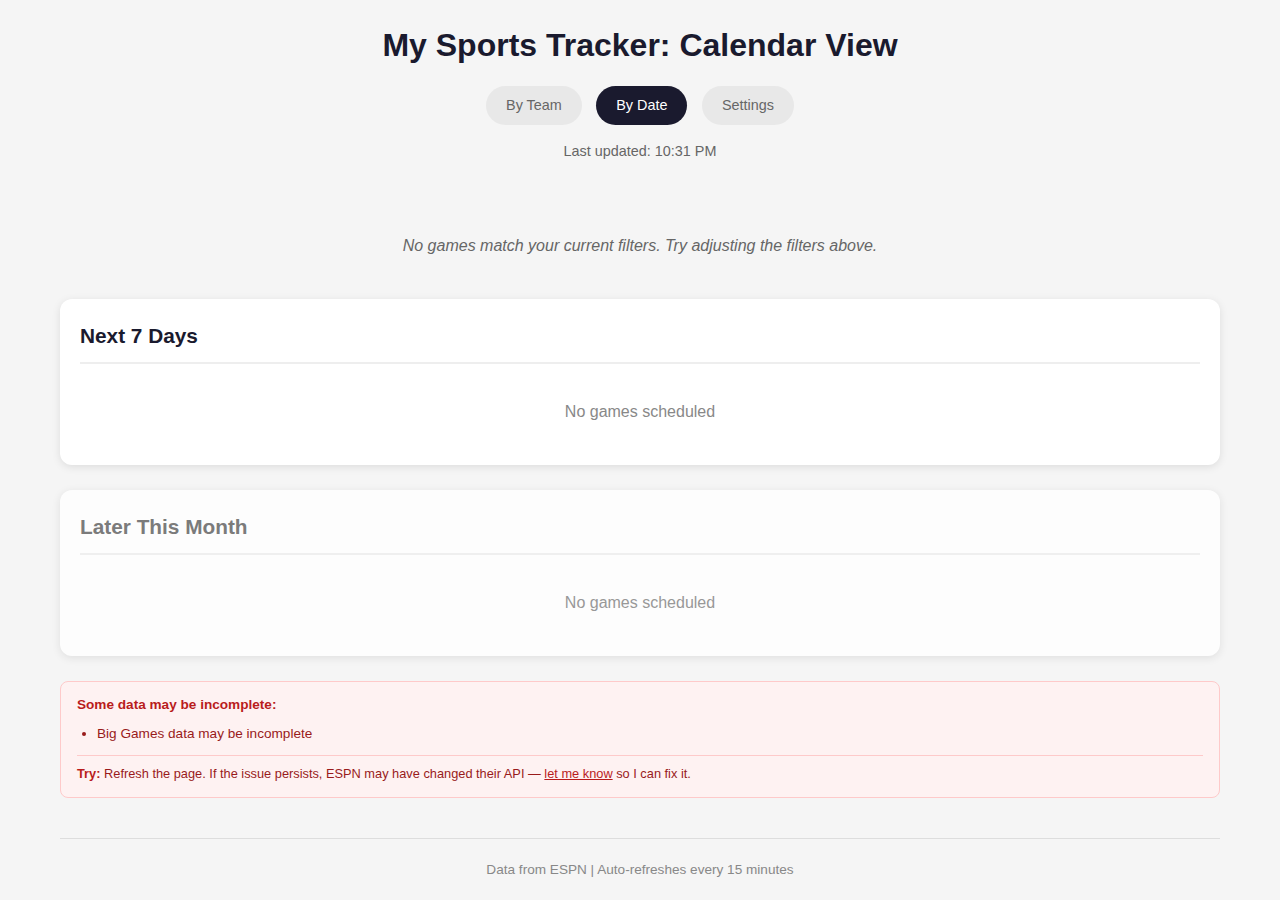
<file: calendar.html>
<!DOCTYPE html>
<html lang="en">
<head>
    <meta charset="UTF-8">
    <meta name="viewport" content="width=device-width, initial-scale=1.0">
    <title>My Sports Tracker: Calendar View</title>
    <link rel="stylesheet" href="styles.css">
</head>
<body>
    <div id="refresh-indicator" class="refresh-indicator" style="display: none;">
        Refreshing...
    </div>
    <header>
        <h1>My Sports Tracker: Calendar View</h1>
        <nav class="page-nav">
            <a href="index.html">By Team</a>
            <a href="calendar.html" class="active">By Date</a>
            <a href="settings.html">Settings</a>
        </nav>
        <p class="last-updated">Last updated: <span id="update-time">Loading...</span></p>
    </header>

    <main id="calendar">
        <p class="loading">Loading schedules...</p>
    </main>

    <footer>
        <p>Data from ESPN | Auto-refreshes every 15 minutes</p>
    </footer>

    <script src="shared.js"></script>
    <script src="calendar.js"></script>
</body>
</html>
</file>
<file: styles.css>
/* Reset and base styles */
* {
    box-sizing: border-box;
    margin: 0;
    padding: 0;
}

body {
    font-family: -apple-system, BlinkMacSystemFont, 'Segoe UI', Roboto, sans-serif;
    background-color: #f5f5f5;
    color: #333;
    line-height: 1.6;
    padding: 20px;
    max-width: 1200px;
    margin: 0 auto;
}

/* Header */
header {
    text-align: center;
    margin-bottom: 30px;
}

header h1 {
    font-size: 2rem;
    color: #1a1a2e;
    margin-bottom: 5px;
}

.last-updated {
    color: #666;
    font-size: 0.9rem;
}

.refresh-btn {
    padding: 4px 12px;
    margin-left: 10px;
    background: #007bff;
    color: white;
    border: none;
    border-radius: 4px;
    cursor: pointer;
    font-size: 0.85rem;
}

.refresh-btn:hover {
    background: #0056b3;
}

.refresh-btn:active {
    background: #004085;
}

.share-btn {
    padding: 4px 12px;
    margin-left: 5px;
    background: #28a745;
    color: white;
    border: none;
    border-radius: 4px;
    cursor: pointer;
    font-size: 0.85rem;
}

.share-btn:hover {
    background: #218838;
}

.share-btn:active {
    background: #1e7e34;
}

.watch-party-banner {
    background: #fff3cd;
    border: 1px solid #ffc107;
    border-radius: 4px;
    padding: 10px 15px;
    margin-bottom: 20px;
    text-align: center;
    font-size: 0.9rem;
}

.watch-party-banner a {
    color: #007bff;
    margin-left: 10px;
}

/* Watch party mode - disabled states */
.watch-party-mode input:disabled {
    opacity: 0.5;
    cursor: not-allowed;
}

.watch-party-mode .category-toggle {
    opacity: 0.7;
}

.watch-party-disabled {
    opacity: 0.5;
    cursor: not-allowed;
}

.watch-party-disabled input {
    cursor: not-allowed;
}

.watch-party-team {
    background: #f8f9fa;
}

/* Team category hover tooltips */
.team-name-hover {
    position: relative;
    cursor: help;
    border-bottom: 1px dotted currentColor;
}

.team-name-hover::after {
    content: attr(data-category);
    position: absolute;
    bottom: 100%;
    left: 50%;
    transform: translateX(-50%);
    background: #333;
    color: white;
    padding: 4px 8px;
    border-radius: 4px;
    font-size: 12px;
    white-space: nowrap;
    opacity: 0;
    pointer-events: none;
    transition: opacity 0.2s;
    z-index: 100;
}

.team-name-hover:hover::after {
    opacity: 1;
}

/* Main content - default grid */
main {
    display: grid;
    grid-template-columns: repeat(auto-fit, minmax(300px, 1fr));
    gap: 20px;
}

/* By Team page layout - two columns for teams, one column for big games */
#schedules {
    display: grid;
    grid-template-columns: 2fr 1fr;
    gap: 20px;
}

.teams-column {
    display: grid;
    grid-template-columns: repeat(2, 1fr);
    gap: 20px;
    align-content: start;
    align-self: start;
}

/* Column section headers */
.column-header {
    font-style: italic;
    font-weight: 400;
    font-size: 1.1rem;
    color: #666;
    text-align: center;
    margin: 0 0 15px 0;
    grid-column: 1 / -1;  /* Span all columns in teams grid */
}

.big-games-column {
    position: sticky;
    top: 20px;
    align-self: start;
    max-height: calc(100vh - 120px);
    overflow-y: auto;
}

.big-games-column .big-games-card {
    /* Reset any dynamic spanning when in the dedicated column */
    grid-column: auto;
}

/* Responsive: stack columns on smaller screens */
@media (max-width: 900px) {
    #schedules {
        grid-template-columns: 1fr;
    }

    .teams-column {
        grid-template-columns: repeat(auto-fit, minmax(280px, 1fr));
    }

    .big-games-column {
        position: static;
        max-height: none;
        overflow-y: visible;
    }
}

.loading {
    text-align: center;
    color: #666;
    font-size: 1.2rem;
    grid-column: 1 / -1;
}

/* Team cards */
.team-card {
    background: white;
    border-radius: 12px;
    box-shadow: 0 2px 8px rgba(0,0,0,0.1);
    overflow: hidden;
}

.team-header {
    padding: 15px 20px;
    color: white;
    font-weight: bold;
    font-size: 1.1rem;
    display: flex;
    align-items: center;
    gap: 12px;
}

.team-logo {
    width: 40px;
    height: 40px;
    object-fit: contain;
    background: white;
    border-radius: 6px;
    padding: 4px;
}

.team-name {
    flex: 1;
}

/* League colors */
.team-header.nfl { background: #013369; }
.team-header.mlb { background: #002D72; }
.team-header.nhl { background: #000000; }
.team-header.nba { background: #1d428a; }
.team-header.premier-league { background: #3D195B; }
.team-header.champions-league { background: #0d1541; }
.team-header.fa-cup { background: #e30613; }
.team-header.league-cup { background: #00a651; }

/* Game list */
.games-list {
    padding: 10px 0;
}

.game {
    padding: 12px 20px;
    border-bottom: 1px solid #eee;
}

.game:last-child {
    border-bottom: none;
}

.game-date {
    font-weight: 600;
    color: #1a1a2e;
    margin-bottom: 3px;
}

.game-matchup {
    color: #444;
    margin-bottom: 3px;
    display: flex;
    align-items: center;
    gap: 6px;
}

.opponent-logo {
    width: 24px;
    height: 24px;
    object-fit: contain;
}

.game-details {
    font-size: 0.85rem;
    color: #666;
}

.game-channel {
    display: inline-block;
    background: #e8e8e8;
    padding: 2px 8px;
    border-radius: 4px;
    font-size: 0.8rem;
    margin-top: 5px;
}

.no-games {
    padding: 20px;
    text-align: center;
    color: #888;
}

/* Completed game styling */
.game.completed {
    opacity: 0.6;
}

.game-score {
    font-weight: bold;
    color: #333;
}

.game-result.win {
    color: #28a745;
}

.game-result.loss {
    color: #dc3545;
}

/* Season labels (Spring Training, Preseason, Playoffs) */
.season-label {
    display: inline-block;
    background: #888;
    color: white;
    padding: 1px 6px;
    border-radius: 3px;
    font-size: 0.7rem;
    font-weight: 600;
    margin-left: 8px;
    vertical-align: middle;
}

/* Preseason/Spring Training games - subtle styling */
.game.preseason {
    background: #f5f5f5;
    border-left: 3px solid #aaa;
}

/* Navigation */
.page-nav {
    margin: 15px 0;
}

.page-nav a {
    display: inline-block;
    padding: 8px 20px;
    margin: 0 5px;
    text-decoration: none;
    color: #666;
    background: #e8e8e8;
    border-radius: 20px;
    font-size: 0.9rem;
    transition: background 0.2s, color 0.2s;
}

.page-nav a:hover {
    background: #ddd;
}

.page-nav a.active {
    background: #1a1a2e;
    color: white;
}

/* Calendar view */
#calendar {
    display: block;
}

.calendar-section {
    background: white;
    border-radius: 12px;
    box-shadow: 0 2px 8px rgba(0,0,0,0.1);
    padding: 20px;
    margin-bottom: 25px;
}

.calendar-section h2 {
    font-size: 1.3rem;
    color: #1a1a2e;
    margin-bottom: 15px;
    padding-bottom: 10px;
    border-bottom: 2px solid #eee;
}

.calendar-section.later-section {
    opacity: 0.85;
}

.calendar-section.later-section h2 {
    color: #666;
}

/* Games table */
.games-table {
    width: 100%;
    border-collapse: collapse;
}

.games-table th {
    text-align: left;
    padding: 10px 12px;
    background: #f8f8f8;
    font-weight: 600;
    font-size: 0.85rem;
    color: #666;
    border-bottom: 2px solid #eee;
}

.games-table td {
    padding: 12px;
    border-bottom: 1px solid #eee;
    vertical-align: middle;
}

.games-table tr:last-child td {
    border-bottom: none;
}

.games-table tr.completed {
    opacity: 0.6;
}

.games-table tr.preseason {
    background: #f5f5f5;
}

.date-cell {
    font-weight: 600;
    white-space: nowrap;
}

.time-cell {
    color: #666;
    white-space: nowrap;
}

.team-cell {
    white-space: nowrap;
}

.matchup-cell {
    color: #444;
    white-space: nowrap;
    min-width: 280px;
}

.channel-cell {
    color: #666;
    font-size: 0.9rem;
}

/* Team badges in table */
.team-badge {
    display: inline-block;
    padding: 3px 10px;
    border-radius: 4px;
    color: white;
    font-size: 0.8rem;
    font-weight: 600;
}

.team-badge.nfl { background: #013369; }
.team-badge.mlb { background: #002D72; }
.team-badge.nhl { background: #000000; }
.team-badge.nba { background: #1d428a; }
.team-badge.premier-league { background: #3D195B; }
.team-badge.champions-league { background: #0d1541; }
.team-badge.fa-cup { background: #e30613; }
.team-badge.league-cup { background: #00a651; }
.team-badge.big-game { background: linear-gradient(135deg, #dc2626 0%, #991b1b 100%); }

/* Must Watch styling */
.game-header {
    display: flex;
    justify-content: space-between;
    align-items: center;
    gap: 10px;
}

.must-watch-label {
    display: inline-flex;
    align-items: center;
    gap: 4px;
    cursor: pointer;
    font-size: 0.75rem;
    color: #888;
    padding: 2px 8px;
    border-radius: 12px;
    border: 1px solid #ddd;
    transition: all 0.2s;
    user-select: none;
}

.must-watch-label:hover {
    border-color: #f59e0b;
    color: #f59e0b;
}

.must-watch-label.checked {
    background: #fef3c7;
    border-color: #f59e0b;
    color: #d97706;
}

.must-watch-checkbox {
    display: none;
}

.must-watch-text {
    font-weight: 500;
}

.must-watch-icon {
    font-size: 1.1rem;
    color: #ccc;
    transition: color 0.2s;
}

.must-watch-label.checked .must-watch-icon {
    color: #f59e0b;
}

.must-watch-cell {
    text-align: center;
    white-space: nowrap;
}

/* Must watch game highlighting */
.game.must-watch {
    background: linear-gradient(90deg, #fef3c7 0%, #fff 100%);
    border-left: 3px solid #f59e0b;
}

.games-table tr.must-watch {
    background: #fef3c7;
}

.games-table tr.must-watch td:first-child {
    border-left: 3px solid #f59e0b;
}

/* Big Games card */
.big-games-card {
    /* No longer needs dynamic spanning - always in dedicated column */
}

.team-header.big-games {
    background: linear-gradient(135deg, #dc2626 0%, #991b1b 100%);
}

.big-games-icon {
    object-fit: cover;
}

.big-game-sport {
    font-size: 0.75rem;
    color: #666;
    text-transform: uppercase;
    letter-spacing: 0.5px;
    margin-bottom: 8px;
}

.big-game-matchup {
    display: flex;
    align-items: center;
    gap: 12px;
    margin-bottom: 8px;
}

.big-game-team {
    display: flex;
    align-items: center;
    gap: 8px;
    font-weight: 500;
    color: #333;
}

.big-game-logo {
    width: 32px;
    height: 32px;
    object-fit: contain;
}

.big-game-at {
    color: #888;
    font-size: 0.9rem;
}

/* Locked must-watch star for favorite team big games */
.must-watch-locked {
    color: #f59e0b;
    cursor: default;
}

/* Favorite team big game - subtle indicator */
.favorite-big-game {
    border-left: 3px solid #3D195B;
}

@media (max-width: 600px) {
    .big-game-matchup {
        flex-direction: column;
        align-items: flex-start;
        gap: 6px;
    }

    .big-game-at {
        display: none;
    }

    .big-game-team {
        font-size: 0.9rem;
    }

    .big-game-logo {
        width: 24px;
        height: 24px;
    }
}

/* Error footer */
.error-footer {
    grid-column: 1 / -1;
    background: #fef2f2;
    border: 1px solid #fecaca;
    border-radius: 8px;
    padding: 12px 16px;
    margin-top: 20px;
    color: #991b1b;
    font-size: 0.85rem;
}

.error-footer strong {
    color: #b91c1c;
}

.error-footer ul {
    margin: 8px 0 0 20px;
    padding: 0;
}

.error-footer li {
    margin: 4px 0;
}

.error-actions {
    margin-top: 10px;
    padding-top: 8px;
    border-top: 1px solid #fecaca;
    font-size: 0.8rem;
}

.error-actions a {
    color: #b91c1c;
    text-decoration: underline;
}

/* Footer */
footer {
    text-align: center;
    margin-top: 40px;
    padding-top: 20px;
    border-top: 1px solid #ddd;
    color: #888;
    font-size: 0.85rem;
}

/* Responsive */
@media (max-width: 600px) {
    body {
        padding: 10px;
    }

    header h1 {
        font-size: 1.5rem;
    }

    .team-header {
        font-size: 1rem;
    }

    /* Table responsive */
    .games-table {
        font-size: 0.85rem;
    }

    .games-table th,
    .games-table td {
        padding: 8px 6px;
    }

    .team-badge {
        padding: 2px 6px;
        font-size: 0.7rem;
    }

    .page-nav a {
        padding: 6px 14px;
        font-size: 0.8rem;
    }
}

/* Settings page */
#settings {
    display: block;  /* Override main's grid layout */
    max-width: 1400px;
    margin: 0 auto;
}

.settings-row {
    display: grid;
    grid-template-columns: 1fr 1fr;
    gap: 25px;
    margin-bottom: 25px;
}

.settings-row .settings-section {
    margin-bottom: 0;
}

@media (max-width: 900px) {
    .settings-row {
        grid-template-columns: 1fr;
    }
}

.settings-section {
    background: white;
    border-radius: 12px;
    box-shadow: 0 2px 8px rgba(0,0,0,0.1);
    padding: 20px;
    margin-bottom: 25px;
}

.settings-section h2 {
    font-size: 1.3rem;
    color: #1a1a2e;
    margin-bottom: 10px;
}

.settings-description {
    color: #666;
    font-size: 0.9rem;
    margin-bottom: 15px;
}

/* Selected teams */
.selected-teams {
    display: flex;
    flex-wrap: wrap;
    gap: 10px;
}

.selected-team {
    display: flex;
    align-items: center;
    gap: 8px;
    background: #f5f5f5;
    padding: 8px 12px;
    border-radius: 8px;
    border: 1px solid #e0e0e0;
}

.team-logo-small {
    width: 28px;
    height: 28px;
    object-fit: contain;
}

.selected-team .team-name {
    font-weight: 500;
    color: #333;
}

.team-league-badge {
    padding: 2px 8px;
    border-radius: 4px;
    color: white;
    font-size: 0.7rem;
    font-weight: 600;
}

.team-league-badge.premier-league { background: #3D195B; }
.team-league-badge.nfl { background: #013369; }
.team-league-badge.nhl { background: #000000; }
.team-league-badge.nba { background: #1d428a; }
.team-league-badge.mlb { background: #002D72; }

.remove-team-btn {
    background: none;
    border: none;
    color: #999;
    font-size: 1.2rem;
    cursor: pointer;
    padding: 0 4px;
    line-height: 1;
}

.remove-team-btn:hover {
    color: #dc3545;
}

.no-teams {
    color: #888;
    font-style: italic;
}

/* League sections */
.league-picker {
    display: flex;
    flex-direction: column;
    gap: 20px;
}

.league-section h3 {
    font-size: 1rem;
    color: #444;
    margin-bottom: 10px;
    padding-bottom: 5px;
    border-bottom: 1px solid #eee;
}

/* Team grid */
.team-grid {
    display: grid;
    grid-template-columns: repeat(auto-fill, minmax(180px, 1fr));
    gap: 8px;
}

.team-option {
    display: flex;
    align-items: center;
    gap: 8px;
    padding: 8px 12px;
    background: #f8f8f8;
    border: 1px solid #e0e0e0;
    border-radius: 6px;
    cursor: pointer;
    text-align: left;
    font-size: 0.85rem;
    transition: all 0.2s;
}

.team-option:hover:not(.selected) {
    background: #e8f4ff;
    border-color: #4a90d9;
}

.team-option.selected {
    background: #d4edda;
    border-color: #28a745;
    cursor: default;
    opacity: 0.7;
}

.team-logo-tiny {
    width: 24px;
    height: 24px;
    object-fit: contain;
}

/* Search box */
.search-box {
    margin-bottom: 20px;
}

#team-search {
    width: 100%;
    padding: 12px 16px;
    font-size: 1rem;
    border: 2px solid #e0e0e0;
    border-radius: 8px;
    outline: none;
    transition: border-color 0.2s;
}

#team-search:focus {
    border-color: #4a90d9;
}

#team-search::placeholder {
    color: #999;
}

/* Search results */
.search-results {
    display: grid;
    grid-template-columns: repeat(auto-fill, minmax(220px, 1fr));
    gap: 8px;
    margin-bottom: 20px;
}

.search-results .team-option {
    justify-content: flex-start;
}

.search-results .team-league-badge {
    margin-left: auto;
}

.no-results {
    grid-column: 1 / -1;
    text-align: center;
    color: #888;
    padding: 20px;
    font-style: italic;
}

/* Collapsible league sections */
.league-section h3 {
    cursor: pointer;
    user-select: none;
    display: flex;
    align-items: center;
    gap: 8px;
    padding: 8px 0;
    transition: color 0.2s;
}

.league-section h3:hover {
    color: #4a90d9;
}

.collapse-indicator {
    font-size: 0.7rem;
    color: #888;
    transition: transform 0.2s;
}

.team-grid.collapsed {
    display: none;
}

/* Reorder buttons */
.reorder-buttons {
    display: flex;
    flex-direction: column;
    gap: 2px;
    margin-left: auto;
}

.reorder-btn {
    background: none;
    border: 1px solid #ddd;
    border-radius: 4px;
    padding: 2px 8px;
    cursor: pointer;
    font-size: 0.6rem;
    color: #666;
    line-height: 1;
    transition: all 0.2s;
}

.reorder-btn:hover:not(:disabled) {
    background: #e8f4ff;
    border-color: #4a90d9;
    color: #4a90d9;
}

.reorder-btn:disabled {
    opacity: 0.3;
    cursor: default;
}

/* Big Game Settings - Competition controls */
.competition-controls {
    display: flex;
    gap: 10px;
    margin-bottom: 15px;
}

.control-btn {
    padding: 6px 14px;
    background: #e8e8e8;
    border: 1px solid #ddd;
    border-radius: 6px;
    cursor: pointer;
    font-size: 0.85rem;
    color: #555;
    transition: all 0.2s;
}

.control-btn:hover {
    background: #ddd;
    border-color: #ccc;
}

/* Competition sections container */
.competition-sections {
    display: flex;
    flex-direction: column;
    gap: 10px;
}

/* Individual competition section */
.competition-section {
    background: #f8f9fa;
    border-radius: 8px;
    overflow: hidden;
}

/* Competition header (clickable) */
.competition-header {
    display: flex;
    align-items: center;
    gap: 10px;
    padding: 12px 16px;
    cursor: pointer;
    user-select: none;
    transition: background 0.2s;
}

.competition-header:hover {
    background: #e9ecef;
}

.competition-header .collapse-indicator {
    font-size: 0.7rem;
    color: #888;
    width: 12px;
    text-align: center;
}

.competition-name {
    font-weight: 600;
    color: #333;
    flex: 1;
}

.enabled-count {
    font-size: 0.85rem;
    color: #666;
    background: #e0e0e0;
    padding: 2px 8px;
    border-radius: 10px;
}

/* Big Game Settings - Category toggles */
.category-toggles {
    display: flex;
    flex-direction: column;
    gap: 12px;
    padding: 0 16px 16px 16px;
}

.category-toggles.collapsed {
    display: none;
}

.category-toggle {
    display: flex;
    align-items: flex-start;
    gap: 12px;
    padding: 12px;
    background: #f8f9fa;
    border-radius: 8px;
    cursor: pointer;
    transition: background 0.2s;
}

.category-toggle:hover {
    background: #e9ecef;
}

.category-toggle input[type="checkbox"] {
    width: 20px;
    height: 20px;
    margin-top: 2px;
    cursor: pointer;
    accent-color: #28a745;
}

.category-text {
    display: flex;
    flex-direction: column;
    gap: 2px;
}

.category-name {
    font-weight: 600;
    color: #333;
}

.category-desc {
    font-size: 0.85em;
    color: #666;
}

/* Settings responsive */
@media (max-width: 600px) {
    .team-grid {
        grid-template-columns: repeat(auto-fill, minmax(140px, 1fr));
    }

    .selected-team {
        flex-wrap: wrap;
    }

    .team-league-badge {
        font-size: 0.6rem;
    }

    .search-results {
        grid-template-columns: 1fr;
    }

    .reorder-buttons {
        flex-direction: row;
    }

    .category-toggle {
        padding: 10px;
    }

    .category-name {
        font-size: 0.95rem;
    }

    .category-desc {
        font-size: 0.8rem;
    }
}

/* Display Options toggles */
.display-options {
    display: flex;
    flex-direction: column;
    gap: 12px;
}

.toggle-setting {
    display: flex;
    align-items: flex-start;
    gap: 12px;
    padding: 12px;
    background: #f8f9fa;
    border-radius: 8px;
    cursor: pointer;
    transition: background 0.2s;
}

.toggle-setting:hover {
    background: #e9ecef;
}

.toggle-setting input[type="checkbox"] {
    width: 20px;
    height: 20px;
    margin-top: 2px;
    cursor: pointer;
    accent-color: #28a745;
}

.toggle-text {
    display: flex;
    flex-direction: column;
    gap: 2px;
}

.toggle-label {
    font-weight: 600;
    color: #333;
}

.toggle-desc {
    font-size: 0.85em;
    color: #666;
}

/* Refresh indicator */
.refresh-indicator {
    position: fixed;
    top: 70px;
    right: 20px;
    background: #333;
    color: white;
    padding: 8px 16px;
    border-radius: 20px;
    font-size: 0.85rem;
    z-index: 100;
    opacity: 0.9;
    animation: pulse 1.5s ease-in-out infinite;
}

@keyframes pulse {
    0%, 100% { opacity: 0.9; }
    50% { opacity: 0.6; }
}

/* Game reason badges (By Date page) */
.game-reason-badge {
    font-size: 0.7em;
    padding: 2px 6px;
    border-radius: 3px;
    margin-left: 8px;
    vertical-align: middle;
    white-space: nowrap;
}

.game-reason-badge.big-game {
    background: #f0ad4e;
    color: #000;
}

.game-reason-badge.favorite {
    background: #5cb85c;
    color: #fff;
}

/* Badge tooltip */
.game-reason-badge[data-tooltip] {
    position: relative;
    cursor: help;
}

.game-reason-badge[data-tooltip]:hover::after {
    content: attr(data-tooltip);
    position: absolute;
    bottom: 100%;
    left: 50%;
    transform: translateX(-50%);
    background: #333;
    color: #fff;
    padding: 6px 10px;
    border-radius: 4px;
    font-size: 0.75em;
    white-space: nowrap;
    z-index: 100;
    margin-bottom: 4px;
}

/* Calendar filters */
.calendar-filters {
    display: flex;
    flex-wrap: wrap;
    gap: 20px;
    margin-bottom: 20px;
    padding: 12px 16px;
    background: #fff;
    border-radius: 8px;
    box-shadow: 0 1px 3px rgba(0,0,0,0.1);
    align-items: center;
}

.filter-group {
    display: flex;
    gap: 16px;
    align-items: center;
}

.filter-leagues {
    flex-wrap: wrap;
}

.filter-label {
    font-weight: 600;
    color: #666;
    font-size: 0.9em;
}

.filter-checkbox {
    display: flex;
    align-items: center;
    gap: 6px;
    cursor: pointer;
    font-size: 0.9em;
}

.filter-checkbox input {
    cursor: pointer;
}

.filter-toggle {
    padding: 6px 14px;
    border: 1px solid #ddd;
    border-radius: 4px;
    background: #f5f5f5;
    cursor: pointer;
    font-size: 0.9em;
    transition: all 0.2s;
}

.filter-toggle:hover {
    background: #e8e8e8;
}

.filter-toggle.active {
    background: #5cb85c;
    color: #fff;
    border-color: #5cb85c;
}

.filter-league-option {
    display: flex;
    align-items: center;
    gap: 4px;
    cursor: pointer;
    font-size: 0.85em;
    padding: 4px 8px;
    background: #f5f5f5;
    border-radius: 4px;
}

.filter-league-option:hover {
    background: #e8e8e8;
}

.no-games-message {
    text-align: center;
    padding: 40px 20px;
    color: #666;
    font-style: italic;
}

@media (max-width: 600px) {
    .calendar-filters {
        flex-direction: column;
        align-items: flex-start;
    }
}
</file>
